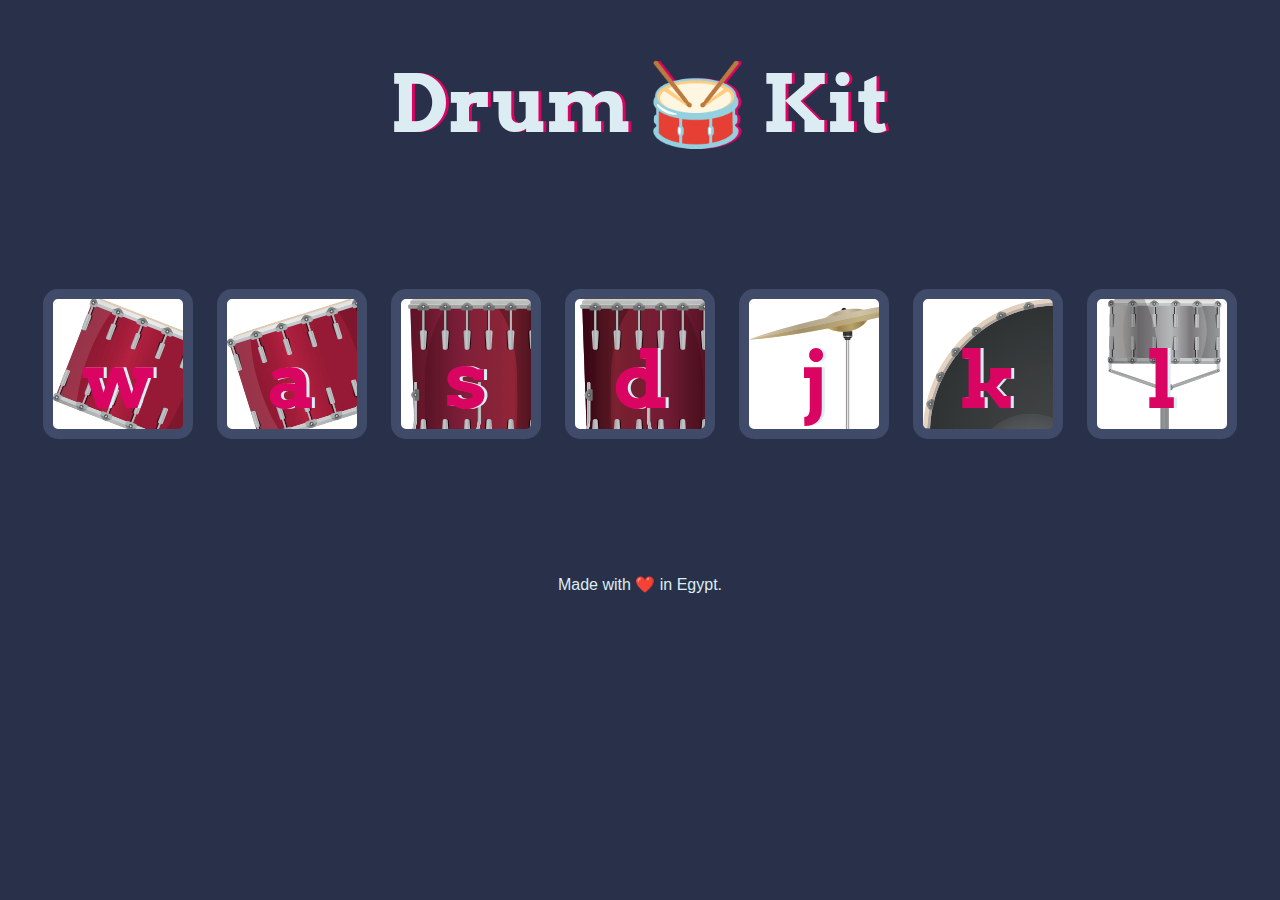
<file: Drum-Kit/index.html>
<!DOCTYPE html>
<html lang="en" dir="ltr">
  <head>
    <meta charset="utf-8" />
    <title>Drum Kit</title>
    <link rel="stylesheet" href="styles.css" />
    <link
      href="https://fonts.googleapis.com/css?family=Arvo"
      rel="stylesheet"
    />
    <script src="index.js" defer></script>
  </head>

  <body>
    <h1 id="title">Drum 🥁 Kit</h1>
    <div class="set">
      <button class="w drum">w</button>
      <button class="a drum">a</button>
      <button class="s drum">s</button>
      <button class="d drum">d</button>
      <button class="j drum">j</button>
      <button class="k drum">k</button>
      <button class="l drum">l</button>
    </div>

    <footer>Made with ❤️ in Egypt.</footer>
  </body>
</html>
</file>
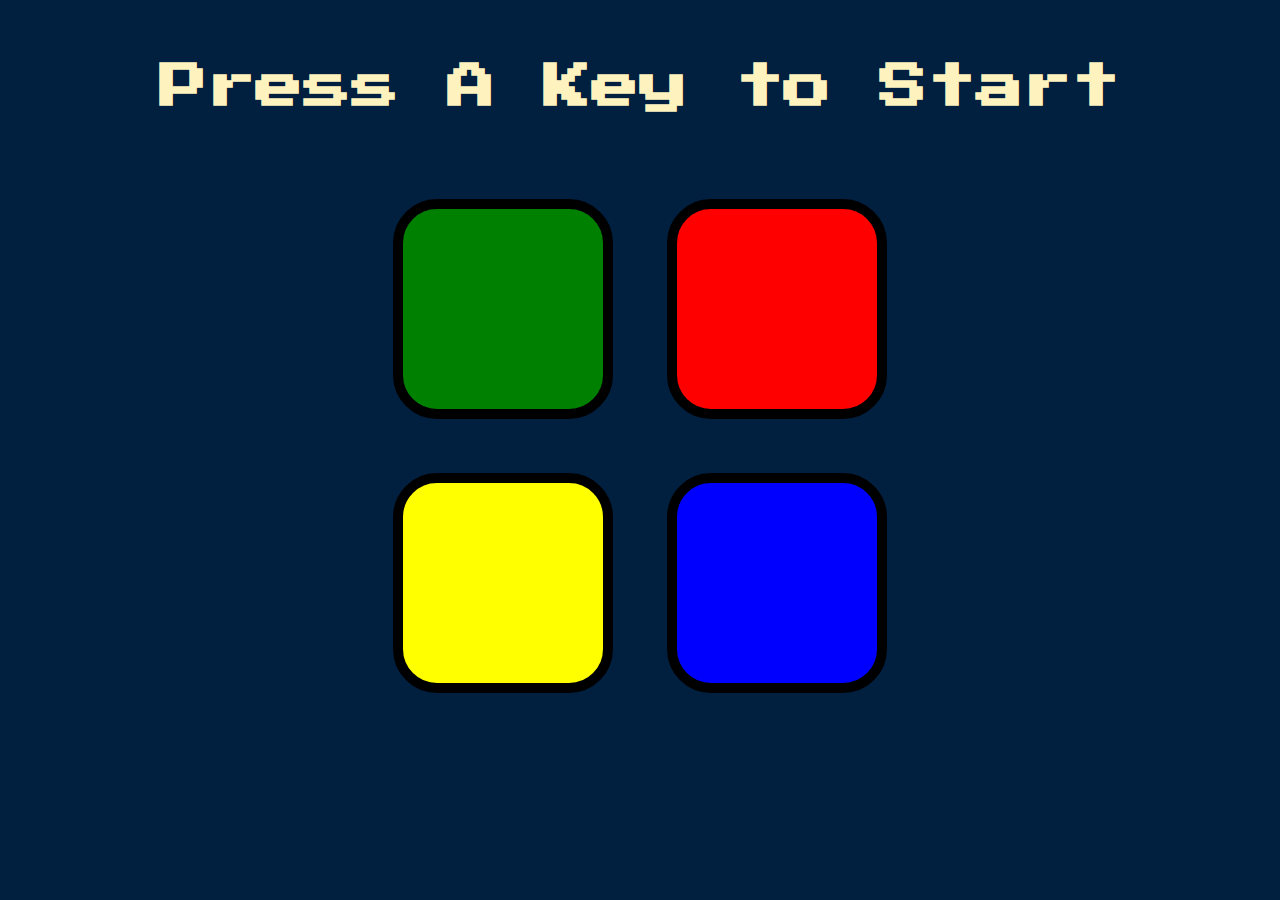
<file: Simon Game Challenge/index.html>
<!DOCTYPE html>
<html lang="en" dir="ltr">

<head>
  <meta charset="utf-8">
  <title>Simon</title>
  <link rel="stylesheet" href="styles.css">
  <link href="https://fonts.googleapis.com/css?family=Press+Start+2P" rel="stylesheet">
</head>

<body>
  <h1 id="level-title">Press A Key to Start</h1>
  <div class="container">
    <div lass="row">

      <div type="button" id="green" class="btn green">

      </div>

      <div type="button" id="red" class="btn red">

      </div>
    </div>

    <div class="row">

      <div type="button" id="yellow" class="btn yellow">

      </div>
      <div type="button" id="blue" class="btn blue">

      </div>

    </div>

  </div>

  <script src="https://ajax.googleapis.com/ajax/libs/jquery/3.3.1/jquery.min.js"></script>
  <script src="index.js" charset="utf-8"></script>

</body>

</html>
</file>
<file: Drum-Kit/styles.css>
body {
  text-align: center;
  background-color: #283149;
}

h1 {
  font-size: 5rem;
  color: #DBEDF3;
  font-family: "Arvo", cursive;
  text-shadow: 3px 0 #DA0463;

}

footer {
  color: #DBEDF3;
  font-family: sans-serif;
}

.w {
 background-image: url(images/tom1.png);
}

.a {
  background-image: url(images/tom2.png);
}

.s {
  background-image: url(images/tom3.png);
}

.d {
  background-image: url(images/tom4.png);
}

.j {
  background-image: url(images/crash.png);
}

.k {
  background-image: url(images/kick.png);
}

.l {
  background-image: url(images/snare.png);
}

.set {
  margin: 10% auto;
}

.set button {
  cursor: pointer;
}

.game-over {
  background-color: red;
  opacity: 0.8;
}

.pressed {
  box-shadow: 0 3px 4px 0 #DBEDF3;
  opacity: 0.5;
}

.red {
  color: red;
}

.drum {
  outline: none;
  border: 10px solid #404B69;
  font-size: 5rem;
  font-family: 'Arvo', cursive;
  line-height: 2;
  font-weight: 900;
  color: #DA0463;
  text-shadow: 3px 0 #DBEDF3;
  border-radius: 15px;
  display: inline-block;
  width: 150px;
  height: 150px;
  text-align: center;
  margin: 10px;
  background-color: white;
}
</file>
<file: Simon Game Challenge/styles.css>
body {
  text-align: center;
  background-color: #011F3F;
}

#level-title {
  font-family: 'Press Start 2P', cursive;
  font-size: 3rem;
  margin:  5%;
  color: #FEF2BF;
}

.container {
  display: block;
  width: 50%;
  margin: auto;

}

.btn {
  margin: 25px;
  display: inline-block;
  height: 200px;
  width: 200px;
  border: 10px solid black;
  border-radius: 20%;
}

.game-over {
  background-color: red;
  opacity: 0.8;
}

.red {
  background-color: red;
}

.green {
  background-color: green;
}

.blue {
  background-color: blue;
}

.yellow {
  background-color: yellow;
}

.pressed {
  box-shadow: 0 0 20px white;
  background-color: grey;
}
</file>
